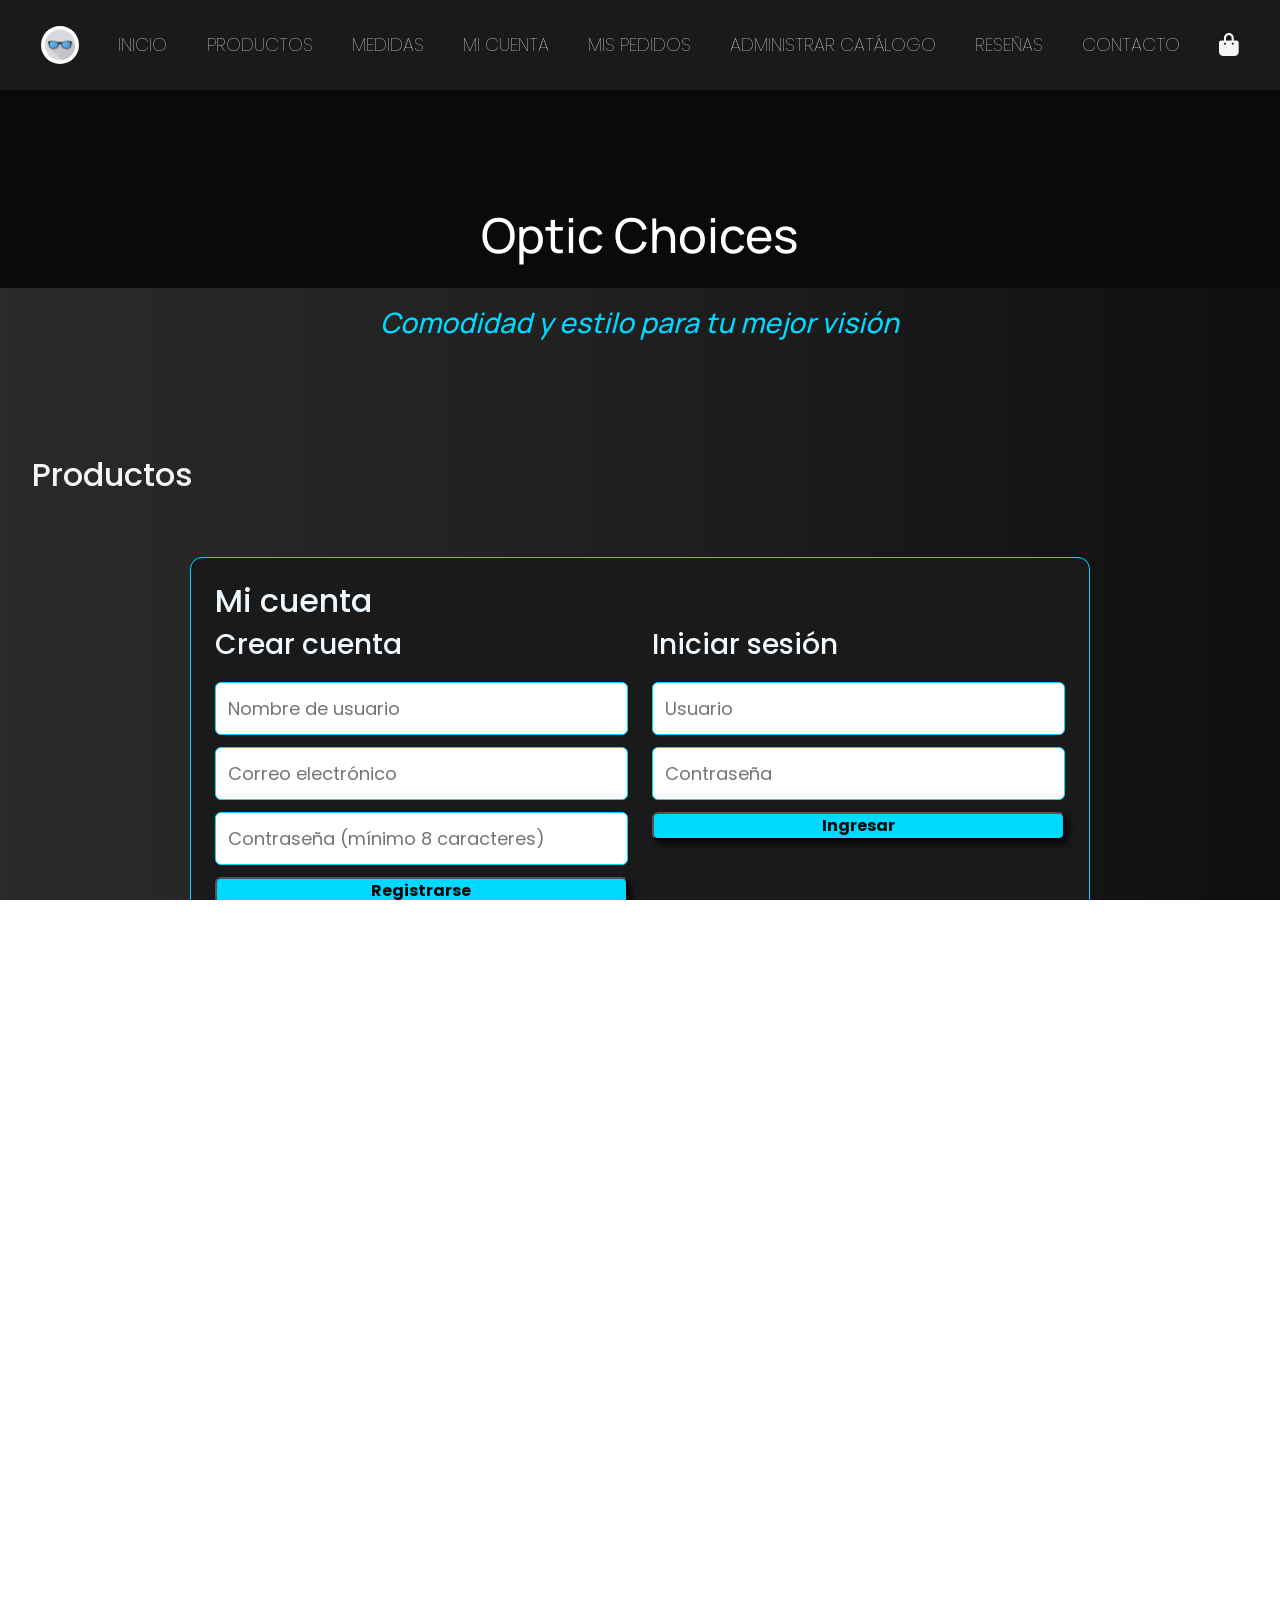
<file: optica_frontend/index.html>
<!DOCTYPE html>
<html lang="es">

<head>
    <link
        href="https://fonts.googleapis.com/css2?family=Poppins:wght@400;500;600&family=Inter:wght@400;500&family=Plus+Jakarta+Sans:wght@300;400;500;600;700&family=Manrope:wght@400;600;700&display=swap"
        rel="stylesheet">
    <link rel="stylesheet" href="https://cdnjs.cloudflare.com/ajax/libs/font-awesome/6.0.0-beta3/css/all.min.css">
    <meta charset="UTF-8">
    <meta name="viewport" content="width=device-width, initial-scale=1.0">
    <link href="https://cdn.jsdelivr.net/npm/bootstrap@5.3.8/dist/css/bootstrap.min.css" rel="stylesheet"
        integrity="sha384-sRIl4kxILFvY47J16cr9ZwB07vP4J8+LH7qKQnuqkuIAvNWLzeN8tE5YBujZqJLB" crossorigin="anonymous">
    <link rel="stylesheet" href="style.css">
    <title>Optic_Choices</title>
</head>

<body>
    <header id="header_content">
        <section class="top_line">
            <h1>Optic Choices</h1>
        </section>
        <h2>Comodidad y estilo para tu mejor visión</h2>
        <div class="menu-nav">
            <input type="checkbox" id="menu-toggle">
            <label for="menu-toggle" class="menu-icon">&#9776;</label>
            <nav>
                <ul>
                    <li>
                        <a href="index.html" target="_self">
                            <img src="./pictures/logo_3.jpg" alt="Logo del sitio">
                        </a>
                    </li>
                    <li><a href="index.html">Inicio</a></li>
                    <li><a href="#productos">Productos</a></li>
                    <li><a href="./pictures/medidas.jpg" target="_blank"
                            aria-label="Diagrama de un par de anteojos visto de frente y de costado que muestra las dimensiones principales: ancho total 136 mm, ancho del cristal 54 mm, alto del cristal 40 mm, puente de 18 mm y patillas de 140 mm.">Medidas</a>
                    </li>
                    <li class="nav-item"><a class="nav-link" href="#mi-cuenta">Mi cuenta</a></li>
                    <li class="nav-item"><a class="nav-link" href="#mis-pedidos">Mis pedidos</a></li>
                    <li><a href="./admin.html">Administrar catálogo</a></li>
                    <li><a href="#resenias" target="_self">Reseñas</a></li>
                    <li><a href="#contact" target="_self">Contacto</a></li>
                    <li><a href="#carrito"><i class="fa fa-shopping-bag fa-lg" aria-hidden="true"></i></a></li>
                </ul>
            </nav>
        </div>
    </header>
    <main>
        <section id="productos">
            <h2 class="h2_productos">Productos</h2>
            <section id="mi-cuenta" class="seccion-usuarios">
                <h2>Mi cuenta</h2>
                <div class="formularios-usuarios">
                    <form id="registro-form">
                        <h3>Crear cuenta</h3>
                        <input type="text" id="registro-usuario" placeholder="Nombre de usuario" required>
                        <input type="email" id="registro-email" placeholder="Correo electrónico" required>
                        <input type="password" id="registro-clave" placeholder="Contraseña (mínimo 8 caracteres)"
                            minlength="8" required>
                        <button type="submit" class="btn-primary-custom">
                            Registrarse
                        </button>
                    </form>
                    <form id="login-cliente-form">
                        <h3>Iniciar sesión</h3>
                        <input type="text" id="cliente-usuario" placeholder="Usuario" required>
                        <input type="password" id="cliente-clave" placeholder="Contraseña" required>
                        <button type="submit" class="btn-primary-custom">
                            Ingresar
                        </button>
                    </form>
                </div>
                <p id="auth-cliente-status" role="status"></p>
                <div id="cliente-sesion" hidden>
                    <span id="cliente-nombre"></span>
                    <button type="button" id="cliente-logout">
                        Cerrar sesión
                    </button>
                </div>
            </section>
            <div class="buscador">
                <label for="buscarProducto">Buscar producto</label>
                <input type="search" id="buscarProducto" placeholder="Buscar por nombre..." autocomplete="off">
                <label for="filtrarCategoria">Categoría</label>
                <select id="filtrarCategoria">
                    <option value="">Todas las categorías</option>
                </select>
            </div>
            <div class="catalogo">
            </div>
        </section>
        <section id="carrito">
            <h2 class="h2_carrito">Carrito de Compras</h2>
            <div class="container py-5">
                <div class="d-flex gap-2 mb-3 align-items-center justify-content-between">
                    <h2 class="mb-3 fs-4 text-light">Productos Elegidos</h2>
                    <span class="badge d-flex gap-3 justify-content-between p-2">
                        <i class="fa fs-4 fa-shopping-bag" aria-hidden="true"></i>
                        <span class="contador_compra fs-4">0</span>
                    </span>
                </div>
                <div class="row">
                    <div class="col">
                        <ul class="list-group">
                        </ul>
                    </div>
                </div>
                <div class="total d-flex justify-content-between mt-4">
                    <h5 class="text-light">Total: <span class="montoTotal" id="cart-total">$0,00</span></h5>
                    <div class="datos-pedido">
                        <label for="usuarioPedido">Nombre del cliente</label>
                        <input type="text" id="usuarioPedido" readonly>

                        <label for="emailPedido">Correo electrónico</label>
                        <input type="email" id="emailPedido" required>

                        <button type="button" id="confirmarPedido" class="btn-primary-custom">
                            Confirmar compra
                        </button>
                        <p id="pedido-estado" role="status"></p>
                    </div>
                    <button type="button" class="vaciarCarrito btn btn-primary-custom">Vaciar Carrito</button>
                    <!-- <button class="btn calcularMontoTotal btn-primary-custom">Calcular Total</button> -->
                </div>
                <section id="mis-pedidos" class="container py-5">
                    <h2 class="text-light">Mis pedidos</h2>
                    <p class="text-light">
                        Consultá el historial de tus compras.
                    </p>
                    <button type="button" id="ver-mis-pedidos" class="btn-primary-custom">
                        Actualizar pedidos
                    </button>
                    <p id="pedidos-estado" class="text-light mt-3" role="status"></p>
                    <ul id="lista-mis-pedidos" class="list-group mt-3">
                    </ul>
                </section>
            </div>
        </section>
        <section id="resenias">
            <h2>Reseñas</h2>
            <div class="resenias--contenedor">
                <article class="card-resenias">
                    <img src="./pictures/rostro1.jpg"
                        alt="Persona con gafas de sol modernas de lentes púrpura, capturada en un ambiente urbano con estética relajada.">
                    <div class="card--contenido">
                        <h3>Marisa</h3>
                        <p>
                            <i class="fa-solid fa-star"></i>
                            <i class="fa-solid fa-star"></i>
                            <i class="fa-solid fa-star"></i>
                            <i class="fa-solid fa-star-half-stroke"></i>
                            <i class="fa-regular fa-star"></i>
                        </p>
                        <p>25/04/2024</p>
                        <p>Excelente los productos y la atención. Estoy encantada con mis anteojos nuevos.</p>
                    </div>
                </article>
                <article class="card-resenias">
                    <img src="./pictures/rostro2.jpg"
                        alt="Persona con gafas de marco negro en una atmósfera nocturna cálida con iluminación decorativa de fondo.">
                    <div class="card--contenido">
                        <h3>Esteban</h3>
                        <p>
                            <i class="fa-solid fa-star"></i>
                            <i class="fa-solid fa-star"></i>
                            <i class="fa-solid fa-star-half-stroke"></i>
                            <i class="fa-regular fa-star"></i>
                            <i class="fa-regular fa-star"></i>
                        </p>
                        <p>01/08/2024</p>
                        <p>Muy lindos productos pero tienen pocas marcas.</p>
                    </div>
                </article>
                <article class="card-resenias">
                    <img src="./pictures/rostro3.jpg"
                        alt="Mujer de perfil mirando a la cámara, con gafas redondas de carey, pendientes circulares dorados y capa beige con ribetes negros, fondo de pared de piedra desenfocada.">
                    <div class="card--contenido">
                        <h3>Lula</h3>
                        <p>
                            <i class="fa-solid fa-star"></i>
                            <i class="fa-solid fa-star"></i>
                            <i class="fa-solid fa-star"></i>
                            <i class="fa-solid fa-star"></i>
                            <i class="fa-solid fa-star-half-stroke"></i>
                        </p>
                        <p>25/11/2024</p>
                        <p>Ame los anteojos. Y me llegaron rapidisimo. Muy buena atención.</p>
                    </div>
                </article>
                <article class="card-resenias">
                    <img src="./pictures/rostro4.jpg"
                        alt="Primer plano de mujer mirando hacia arriba con gafas redondas transparentes, fondo urbano con luces desenfocadas y ambiente cálido.">
                    <div class="card--contenido">
                        <h3>Julieta</h3>
                        <p>
                            <i class="fa-solid fa-star"></i>
                            <i class="fa-solid fa-star"></i>
                            <i class="fa-solid fa-star"></i>
                            <i class="fa-solid fa-star"></i>
                            <i class="fa-regular fa-star"></i>
                        </p>
                        <p>14/06/2025</p>
                        <p>Geniales los marcos, son hermosos. Y la asesoria es muy completa.</p>
                    </div>
                </article>
                <article class="card-resenias">
                    <img src="./pictures/rostro5.jpg"
                        alt="Hombre con gafas de sol negras en una playa, con montaña y ciudad desenfocadas al fondo, usando remera oscura y buzo gris anudado sobre los hombros.">
                    <div class="card--contenido">
                        <h3>Martin</h3>
                        <p>
                            <i class="fa-solid fa-star"></i>
                            <i class="fa-solid fa-star"></i>
                            <i class="fa-solid fa-star"></i>
                            <i class="fa-solid fa-star"></i>
                            <i class="fa-regular fa-star"></i>
                        </p>
                        <p>10/10/2025</p>
                        <p>Excelente atención, encontré lo que buscaba. No tardaron nada en llegarme.</p>
                    </div>
                </article>
                <article class="card-resenias">
                    <img src="./pictures/rostro6.jpg"
                        alt="Primer plano de mujer sonriente con gafas cuadradas, cabello ondulado y chaqueta de jean azul, apoyando el mentón en la mano, con pared de ladrillos desenfocada de fondo.">
                    <div class="card--contenido">
                        <h3>Sofia</h3>
                        <p>
                            <i class="fa-solid fa-star"></i>
                            <i class="fa-solid fa-star"></i>
                            <i class="fa-regular fa-star"></i>
                            <i class="fa-regular fa-star"></i>
                            <i class="fa-regular fa-star"></i>
                        </p>
                        <p>04/12/2025</p>
                        <p>Buena atención, pero los marcos no salieron buenos. Igual me los cambiaron sin problemas.</p>
                    </div>
                </article>
            </div>
        </section>
        <section id="contact">
            <h2 class="h2_contacto">Contacto</h2>
            <div class="contact_section">
                <div class="datos_contacto">
                    <h2>¿En qué podemos ayudarte?</h2>
                    <ul>
                        <li>Local 67. Calle 70 #325. La Plata. Buenos Aires</li>
                        <li>
                            <a href="https://wa.me/5491141852361" target="_blank" aria-label="WhatsApp">
                                <i class="fab fa-whatsapp" aria-hidden="true"></i> Whatsapp: +54 9 11 4185 2361</a>
                        </li>
                        <li>
                            <a href="https://www.instagram.com/optic_choices" target="_blank" aria-label="Instagram">
                                <i class="fab fa-instagram" aria-hidden="true"></i> Instagram: @optic.choises</a>
                        </li>
                        <li>
                            <a href="mailto:contacto@tienda.com" aria-label="Email">
                                <i class="fas fa-envelope" aria-hidden="true"></i> Email: contacto@tienda.com</a>
                        </li>
                        <li>
                            <a href="tel:+541114567891" aria-label="Teléfono">
                                <i class="fas fa-phone" aria-hidden="true"></i> Teléfono: +54 11 1456 7891</a>
                        </li>
                    </ul>
                </div>
                <form class="formulario" action="https://formspree.io/f/mldwvzwb" method="POST" autocomplete="on">
                    <input type="hidden" name="_redirect" value="https://tusitio.com/gracias.html">
                    <div class="form_">
                        <label for="nombre">Nombre: </label>
                        <input type="text" id="nombre" name="nombre" required placeholder="Tu nombre">
                    </div>
                    <div class="form_">
                        <label for="email">Email: </label>
                        <input type="email" id="email" name="email" required placeholder="tuemail@mailserver.com">
                    </div>
                    <div class="form_">
                        <label for="mensaje">Mensaje: </label>
                        <textarea type="text" name="mensaje" required></textarea>
                    </div>
                    <button class="btn-primary-custom" type="submit">Enviar</button>
                </form>
                <iframe class="mapa"
                    src="https://www.google.com/maps/embed?pb=!1m18!1m12!1m3!1d3271.2974645379622!2d-57.92729702426757!3d-34.924075974487565!2m3!1f0!2f0!3f0!3m2!1i1024!2i768!4f13.1!3m3!1m2!1s0x95a2e8a901b6347d%3A0xd01e54dd6e9ef08c!2sC.%2070%20325%2C%20B1904%20BFM%2C%20Provincia%20de%20Buenos%20Aires!5e0!3m2!1sen!2sar!4v1760299149645!5m2!1sen!2sar"
                    width="400" height="250" style="border:0;" allowfullscreen="" loading="lazy" decoding="async"
                    referrerpolicy="no-referrer-when-downgrade">
                </iframe>
            </div>
        </section>
    </main>
    <footer class="footer_content">
        <p>© 2025 Optic Choices. Todos los derechos reservados.</p>
    </footer>
    <script src="script.js"></script>
    <script src="https://cdn.jsdelivr.net/npm/bootstrap@5.3.8/dist/js/bootstrap.bundle.min.js"
        integrity="sha384-FKyoEForCGlyvwx9Hj09JcYn3nv7wiPVlz7YYwJrWVcXK/BmnVDxM+D2scQbITxI" crossorigin="anonymous">
        </script>
</body>

</html>
</file>
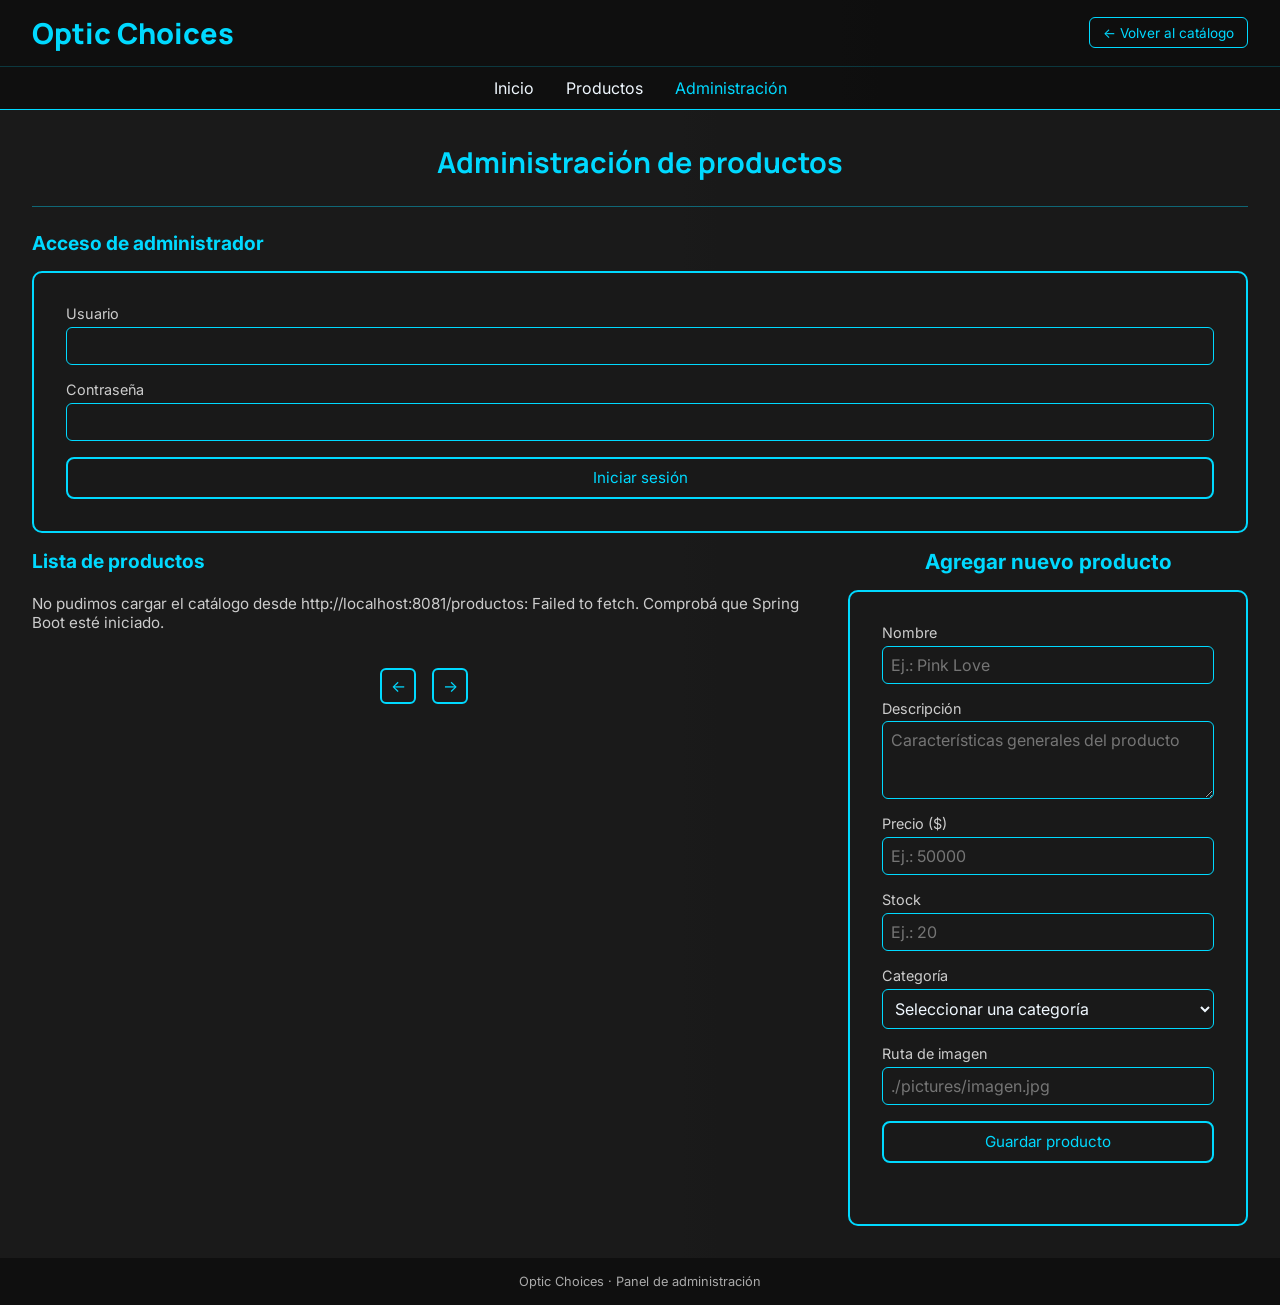
<file: optica_frontend/admin.html>
<!doctype html>
<html lang="es">

<head>
  <meta charset="utf-8">
  <meta name="viewport" content="width=device-width, initial-scale=1">
  <meta name="theme-color" content="#0f0f0f">
  <title>Administración de productos | Optic Choices</title>
  <link rel="preconnect" href="https://fonts.googleapis.com">
  <link rel="preconnect" href="https://fonts.gstatic.com" crossorigin>
  <link
    href="https://fonts.googleapis.com/css2?family=Inter:wght@400;500;600;700&family=Manrope:wght@600;700;800&family=Poppins:wght@400;500;600&display=swap"
    rel="stylesheet">
  <link rel="stylesheet" href="./admin.css">
  <script src="./admin.js" defer></script>
</head>

<body>
  <header class="top-header">
    <div class="top-bar">
      <a class="brand" href="./index.html">Optic Choices</a>
      <a class="return-link" href="./index.html">← Volver al catálogo</a>
    </div>
    <nav class="main-nav" aria-label="Navegación principal">
      <a href="./index.html">Inicio</a>
      <a href="./index.html#catalogo">Productos</a>
      <span class="active-link" aria-current="page">Administración</span>
    </nav>
  </header>

  <main class="admin-container">
    <h1>Administración de productos</h1>
    <hr class="divider">
    <section id="login-panel">
      <h2>Acceso de administrador</h2>

      <form id="login-form" class="product-form">
        <div class="field">
          <label for="login-user">Usuario</label>
          <input id="login-user" type="text" required>
        </div>

        <div class="field">
          <label for="login-password">Contraseña</label>
          <input id="login-password" type="password" required>
        </div>

        <button type="submit" class="primary-button">
          Iniciar sesión
        </button>
      </form>
    </section>

    <button id="logout-admin" class="outline-button" type="button" hidden>
      Cerrar sesión
    </button>

    <p id="login-status" role="status"></p>
    <!-- <div class="status-notice" role="note">Vista de integración: el catálogo se carga desde Spring Boot. Guardar y eliminar productos quedarán habilitados cuando conectemos los endpoints protegidos con JWT.</div> -->
    <div class="content">
      <section class="list-section" aria-labelledby="products-heading">
        <div class="section-header">
          <h2 id="products-heading">Lista de productos</h2>
          <span id="product-counter" class="counter"></span>
        </div>
        <p id="status" class="message" role="status" aria-live="polite">Cargando productos...</p>
        <ul id="product-list" class="products-list" aria-label="Productos del catálogo"></ul>
        <nav class="pagination" aria-label="Páginas del catálogo">
          <button id="prev-page" class="page-button" type="button" aria-label="Página anterior">←</button>
          <div id="page-numbers" class="page-numbers"></div>
          <button id="next-page" class="page-button" type="button" aria-label="Página siguiente">→</button>
        </nav>
      </section>

      <aside class="form-section" aria-labelledby="form-heading">
        <h2 id="form-heading">Agregar nuevo producto</h2>
        <form id="product-form" class="product-form">
          <div class="field"><label for="product-name">Nombre</label><input id="product-name" name="nombre" type="text"
              placeholder="Ej.: Pink Love" required maxlength="100"></div>
          <div class="field"><label for="product-description">Descripción</label><textarea id="product-description"
              name="descripcion" placeholder="Características generales del producto" rows="3"></textarea></div>
          <div class="field"><label for="product-price">Precio ($)</label><input id="product-price" name="precio"
              type="number" min="0.01" step="0.01" placeholder="Ej.: 50000" required></div>
          <div class="field"><label for="product-stock">Stock</label><input id="product-stock" name="stock"
              type="number" min="0" step="1" placeholder="Ej.: 20" required></div>
          <div class="field"><label for="product-category">Categoría</label><select id="product-category"
              name="categoria" required>
              <option value="">Seleccionar una categoría</option>
            </select></div>
          <div class="field"><label for="product-image">Ruta de imagen</label><input id="product-image"
              name="rutaImagen" type="text" placeholder="./pictures/imagen.jpg"></div>
          <div class="image-preview" id="image-preview" hidden><img id="preview-img"
              alt="Vista previa de la imagen del producto"></div>
          <div class="form-actions"><button id="cancel-edit" class="outline-button" type="button" hidden>Cancelar
              edición</button><button class="primary-button" type="submit" id="save-product">Guardar producto</button>
          </div>
          <p id="form-status" class="form-status" role="status" aria-live="polite"></p>
        </form>
      </aside>
    </div>
  </main>
  <footer class="footer">Optic Choices · Panel de administración</footer>
</body>

</html>
</file>
<file: optica_frontend/style.css>
* {
  margin: 0;
  padding: 0;
  list-style: none;
  scroll-behavior: smooth;
}

html, body {
  overflow-x: hidden;
}

a {
  color:white;
  text-decoration: none;
}

html {
  scroll-padding-top: 10vh;
}

/*BOTONES GENERALES________________________________________________________*/

.btn-primary-custom {
  width: 100%;
  font-family: "Poppins", sans-serif;
  font-weight: 700;
  font-size: 1rem;
  cursor: pointer;
  color: #0a0a0a;
  background-color: #00d9ff;
  border-radius: 6px;
  box-shadow: 4px 4px 6px rgba(0,0,0,0.7);
  transition: 0.3s;
  box-sizing: border-box;
  text-align: center;
  white-space: nowrap;
  text-overflow: ellipsis;
  min-width: fit-content;
}

.btn-primary-custom:hover {
  background-color: #00ff88;
  transform: translateY(-5px);
  box-shadow: 10px 10px 15px rgba(0,217,255,0.5);
}


/*HEADER________________________________________________________*/

header {
  grid-column: 1 / 4;
  grid-row: 1;
  margin: 0;
  padding: 0;
  position: relative;
}

.top_line {
  display: flex;
  flex-wrap: wrap;
  justify-content: center;
  background-color: #0a0a0a;
  padding: 0.5rem;
  padding-top: 12vh;
  margin-top: 0;
}

.top_line h1 {
    font-family: 'Manrope', sans-serif;
    font-size: 3rem;
    color: white;
    padding: 0.5rem 1rem;
}

header h2 {
    font-size: 1.75rem; 
    font-family: 'Manrope', sans-serif;
    font-style: italic;
    text-align: center;
    margin-top: 2vh;
    margin-left: 15vw;
    margin-right: 15vw;
    color: #00d9ff;
}

#menu-toggle {
  display: none;
}

.menu-icon {
  display: none;
  color: aliceblue;
  font-size: 1.2rem;
  cursor: pointer;
  padding: 10px 20px;
}

.menu-icon::after{
  font-weight: bold;
}

.menu-nav {
  position: fixed;
  top: 0;
  left: 0;
  width: 100vw;
  min-height: 10vh;
  padding: 0.3rem 0;
  display: grid;
  flex-wrap: wrap;
  justify-content: center;
  grid-template-columns: 1fr;
  align-items: center;
  background-color: #1a1a1a;
  z-index: 1000;
}

.menu-nav ul {
  margin: 0;
  display: flex;
  align-items: center;
  flex-wrap: wrap;
  justify-content: space-evenly;
  gap: 2vh;
  width: 100vw;
  padding: 10px 20px;
  list-style: none;
}

.menu-nav li a {
  text-decoration: none;
  color: whitesmoke;
  font-family: 'Poppins', sans-serif;
  text-transform: uppercase;
  font-size: 2vh;
  font-weight: 100;
  transition: 0.5s;
  white-space: nowrap;
}

.menu-nav img{
  width: 3vw;
  height: auto;
  border-radius: 50%;
}

.menu-nav li a:hover {
  font-weight: 500;
  text-shadow: 15px 15px 25px rgba(0,217,255,0.8);
}


/*BODY__________________________________________________________*/


body {
  padding-top: 10vh;
  margin: 0;
  display: grid;
  grid-template-columns: 1fr 1fr 1fr;
  grid-template-rows: auto 1fr auto;
  gap: 0.1vw;
  font-family: 'Poppins', sans-serif;
  background: linear-gradient(90deg, #2a2a2a, #1f1f1f, #0f0f0f);
  width: 100vw;
  height: 100vh;
  font-weight: 400;
  font-size: 2vh;
}


main {
  grid-column: 1 / 4;
  grid-row: 2;
}


.h2_productos {
  padding: 2rem;
  padding-top: 12vh;
  color: whitesmoke;
}

.buscador {
    display: flex;
    align-items: center;
    justify-content: center;
    gap: 15px;
    margin: 0 auto 20px;
    padding: 0 20px;
    color: aliceblue;
}

.buscador input {
    width: min(100%, 400px);
    padding: 12px 16px;
    border: 2px solid #00d9ff;
    border-radius: 8px;
    background-color: #1a1a1a;
    color: white;
    font-family: "Poppins", sans-serif;
    font-size: 1rem;
}

.buscador input:focus {
    outline: none;
    border-color: #00ff88;
}

.buscador {
    flex-wrap: wrap;
}

.buscador select {
    appearance: none;
    -webkit-appearance: none;

    padding: 12px 45px 12px 16px;
    border: 2px solid #00d9ff;
    border-radius: 8px;
    background-color: #1a1a1a;
    color: white;
    font-family: "Poppins", sans-serif;
    font-size: 1rem;

    background-image: url("data:image/svg+xml,%3Csvg xmlns='http://www.w3.org/2000/svg' width='12' height='8' viewBox='0 0 12 8'%3E%3Cpath d='M1 1l5 5 5-5' fill='none' stroke='%2300d9ff' stroke-width='2' stroke-linecap='round'/%3E%3C/svg%3E");
    background-repeat: no-repeat;
    background-position: right 16px center;
    background-size: 12px;
}

.buscador select option {
    background-color: #1a1a1a;
    color: #00d9ff;
}

.buscador select option:checked {
    background-color: #00d9ff;
    color: #0a0a0a;
}

.seccion-usuarios {
    max-width: 900px;
    margin: 30px auto;
    padding: 24px;
    background-color: #1a1a1a;
    border: 1px solid #00d9ff;
    border-radius: 12px;
    color: aliceblue;
}

.formularios-usuarios {
    display: flex;
    flex-wrap: wrap;
    gap: 24px;
}

.formularios-usuarios form {
    flex: 1 1 250px;
    display: flex;
    flex-direction: column;
    gap: 12px;
}

.formularios-usuarios input {
    padding: 12px;
    border: 1px solid #00d9ff;
    border-radius: 6px;
}

.seccion-usuarios [hidden] {
    display: none !important;
}

.catalogo {
    display: grid;
    grid-template-columns: repeat(3, minmax(0, 1fr));
    gap: 24px;
    max-width: 1350px;
    margin: 0 auto;
    padding: 24px;
}

.producto {
    width: 100%;
    box-sizing: border-box;
    display: flex;
    flex-direction: column;
    align-items: center;
    gap: 0.75rem;
    padding: 1rem;

    background-color: #1a1a1a;
    color: aliceblue;
    border: 2px solid #00d9ff;
    border-radius: 10px;
    text-align: center;

    transition: transform 0.3s ease, box-shadow 0.3s ease;
}

.producto:hover {
    transform: translateY(-5px);
    box-shadow: 0 8px 24px rgba(0, 217, 255, 0.25);
}

/* .producto {
  width: 30rem;
  border: 2px solid #00d9ff;
  background-color: rgba(26, 26, 26, 0.95);
  display: flex;
  flex-direction: column;
  align-items: center;
  justify-content: space-evenly;
  gap: 0.5rem;
  padding: 0.5rem;
  color: aliceblue;
  border-radius: 10px;
} */

.producto h3{
  font-family: "Inter", sans-serif;
  font-size: 1.5rem;
  text-align: center;
}

.producto .categoria_producto {
    color: #00d9ff;
    font-size: 0.9rem;
    font-weight: 500;
    text-align: center;
}

.producto .description_product{
  text-align: center;
  font-family: "Inter", sans-serif;
  /* font-style: italic; */
  font-size: 1rem;
  font-weight: 600;
  color: aliceblue;
  cursor: pointer;
  transition: 0.3s; 
}

/* .producto .description_product:hover{
  color: #00ff88;
}  */

.producto .contenedor_descripcion{
  font-family: "Inter", sans-serif;
  font-size: 1rem;
  text-align: center;
  font-style: italic;
}

.producto .precio{
  font-family: "Inter", sans-serif;
  font-size: 1rem;
  padding: 3vh;
  padding: 0.5rem;
}

.producto img {
  width: 100%;
  height: 250px;
  object-fit: cover;
  display: block;
  border-radius: 15px;
}
/* 
.catalogo{
  display: flex;
  flex-wrap: wrap;
  justify-content: center;
  margin-top: 0.5rem;
  padding: 20px;
  gap: 15px;
  box-sizing: border-box;
} */

#carrito .btn-primary-custom{
  width: auto;
  padding: 0.4rem 0.8rem;
  font-size: 0.9rem;
}
#carrito .btn-primary-custom:hover{color: #0a0a0a;}

#carrito .total {
  gap: 6px;
  flex-wrap: wrap;
}

.h2_carrito{
  padding: 2rem;
  padding-top: 12vh;
  color: rgb(245, 245, 245);
}

#resenias h2 {
  padding: 2rem;
  padding-top: 12vh;
  color: whitesmoke;
}

.resenias--contenedor{
  padding: 3rem;
  display: grid;
  grid-template-columns: repeat(auto-fit, minmax(24rem, 1fr));
  gap: 4rem;
  justify-content: center;
  justify-items: center;
}

.card--content{  
  display: flex;
  flex-direction: column;
  justify-content: center;
  gap: 1rem;
  margin-top: 1rem;}

.card-resenias {
  padding: 3rem;
  margin-top: 5vh;
  width: 20rem;
  height: 25rem;
  text-align: center;
  border: 2px #00d9ff solid;
  border-radius: 10%;
  background-color: #1a1a1a;
  color: rgb(244, 238, 230);
  font-family: "Poppins", sans-serif;
  font-weight: 300;
  font-size: 1rem;
  box-shadow: 1px 1px 6px rgba(0,0,0,0.7);
  transition: transform 0.3s ease, box-shadow 0.3s ease, background-color 0.3s ease;
}

.card-resenias img{
  width: 100px;
  height: 100px;
  object-fit: cover;
  border-radius: 50%;
}

.card-resenias:hover{
  background-color: #0a0a0a;
  transform: translateY(-5px);
  opacity: 1;
  box-shadow: 10px 10px 15px rgba(0,217,255,0.5);
}

.formulario .form_ {
  display: block;
  margin-bottom: 6px;
  font-weight: 500;
}

.formulario .form_ input,
.formulario .form_ textarea {
  width: 100%;
  padding: 10px;
  font-size: 1rem;
  box-sizing: border-box;
}

#contact .h2_contacto {
  padding: 2rem;
  padding-top: 12vh;
  color: whitesmoke;
}

.contact_section {
  margin: 1% auto;
  display: flex;
  justify-content: center;
  align-items: center;
  flex-wrap: wrap;
  gap: 40px;
  color: whitesmoke;
  padding: 20px;
  width: 100%;
  box-sizing: border-box;
}

.contact_section > *{
  flex: 1;
  min-width: 300px;
  border: 0;
  box-sizing: border-box;
  border-radius: 8px;
}

.contact_section iframe{
  margin-top: 1rem;
}

/*Footer________________________________________________________*/

footer {
  grid-column: 1 / 4;
  grid-row: 3;
}

.footer_content p {
    font-size: 15px;
    font-family: 'Poppins', sans-serif;
    text-transform: uppercase;
    color: #00ff88;
    text-align: center;
}


/*Queries________________________________________________________*/

@media (max-width: 768px) {

  .menu-icon {
    display: block;
    position: fixed;
    top: 5px;
    right: 5px;
    font-size: 1rem;
    cursor: pointer;
    z-index: 1000;
    background-color: rgba(26, 26, 26, 0.9);
    padding: 6px 6px;
    border-radius: 5px;
  }

  .menu-nav {
    position: static;
    background: none !important;
  }

  .menu-nav nav ul {
    display: none;
    flex-direction: row;
    background-color: #1a1a1a;
    border-radius: 10px;
    position: fixed;
    top: 0;
    left: 0;
    width: 92vw;
    white-space: nowrap;
    padding: 0.1rem;
    z-index: 1000;
  }

  .menu-nav nav ul li {
    list-style: none;
    display: inline-block;
  }

  .menu-nav nav ul li:first-child {
    display: none;
  }

  .menu-nav nav ul li a {
    color: aliceblue;
    padding: 0.3rem 0.6rem;
    display: inline-block;
    text-decoration: none;
    font-size: 0.65rem;
  }

  #menu-toggle:checked + .menu-icon + nav ul {
    display: flex;
  }

  #menu-toggle {
    display: none !important;
  }

  .video-section{
    display: none;
  }

  .top_line{
    flex-direction: column;
    align-items: center;
    text-align: center;
  }

  .top_line h1{
    font-size: 2rem;
    background-color: transparent;
    margin-top: 0.5rem;
  }

  .top_line img{
    width: 80px;
    margin-bottom: 0.5rem;
  }

  .top_line .carrito_de_compras{
    position: static;
    margin: 0.5rem 0;
  }
   
  #resenias {
    padding: 1rem;
  }
  
  .card {
    width: 70%;
    height: auto;
    margin-top: 2rem;
    padding: 2rem;
  }

  #resenias h2 {
    padding: 1rem;
    margin-top: 7vh;
  }

}

@media (max-width: 900px) {
  main{
    grid-template-columns: repeat(2, 1fr);
  }
}

@media (max-width: 1200px) {
  main{
    grid-template-columns: repeat(4, 1fr);
  }
}

@media (max-width: 600px) {
    .catalogo {
        grid-template-columns: 1fr;
    }
}
</file>
<file: optica_frontend/admin.css>
/* Adaptación fiel del diseño original de:
   Dashboard.module.css + FormProduct.module.css + Header.module.css
   src.zip, proyecto React Optic Choices.
   Se encapsulan los selectores para evitar modificar style.css del catálogo. */
:root{--cyan:#00d9ff;--dark:#0f0f0f;--panel:rgba(26,26,26,.95);--light:aliceblue;--red:#ff4d4d}
*{box-sizing:border-box}
html,body{margin:0;min-height:100%;}
body{font-family:"Inter",sans-serif;background:linear-gradient(90deg,#2a2a2a,#1f1f1f,#0f0f0f);color:var(--light)}
button,input,select,textarea{font:inherit}
button{cursor:pointer}
a{text-decoration:none}
.top-header{background:rgba(15,15,15,.98);color:white;border-bottom:1px solid var(--cyan)}
.top-bar{display:flex;align-items:center;justify-content:space-between;gap:1rem;padding:.8rem 2rem;border-bottom:1px solid rgba(0,217,255,.2)}
.brand{font-family:Manrope,sans-serif;font-size:1.8rem;font-weight:800;white-space:nowrap;color:var(--cyan)}
.return-link{border:1px solid var(--cyan);color:var(--cyan);padding:.4rem .8rem;border-radius:6px;font-size:.85rem;transition:.2s}
.return-link:hover{background:var(--cyan);color:var(--dark)}
.main-nav{display:flex;align-items:center;justify-content:center;gap:2rem;padding:.7rem 2rem}
.main-nav a,.main-nav span{color:var(--light);font-size:1rem}
.main-nav a:hover,.main-nav .active-link{color:var(--cyan)}
.admin-container{background:var(--panel);min-height:calc(100vh - 147px);padding:2rem;color:var(--light)}
.admin-container h1{text-align:center;font-family:Manrope,sans-serif;font-size:1.8rem;color:var(--cyan);margin:0 0 1rem}
.admin-container h2{font-size:1.2rem;color:var(--cyan);margin:0 0 1rem;font-weight:700}
.divider{border:0;border-top:1px solid var(--cyan);margin:1.5rem 0;opacity:.4}
.status-notice{max-width:1100px;margin:0 auto 1.5rem;padding:.7rem 1rem;border-left:3px solid var(--cyan);background:rgba(0,217,255,.055);color:#ccc;font-size:.85rem;line-height:1.5}
.content{display:flex;gap:2rem;align-items:flex-start;width:100%}
.list-section{flex:1;min-width:0;display:flex;flex-direction:column}
.section-header{display:flex;align-items:baseline;justify-content:space-between;gap:1rem}
.counter{color:#aaa;font-size:.8rem}
.products-list{list-style:none;margin:0;padding:0;display:flex;flex-wrap:wrap;gap:1.5rem;justify-content:flex-start}
.product-card{width:220px;border:2px solid var(--cyan);background:var(--panel);display:flex;flex-direction:column;align-items:center;padding:.8rem;gap:.5rem;color:var(--light);border-radius:10px;overflow:hidden;transition:transform .2s,box-shadow .2s}
.product-card:hover{transform:translateY(-8px);box-shadow:0 8px 20px rgba(0,217,255,.7)}
.product-image{width:100%;height:140px;object-fit:cover;border-radius:8px;background:#111}
.product-info{display:flex;flex-direction:column;align-items:center;gap:.25rem;width:100%;min-height:65px}
.product-name{font-size:1rem;font-weight:600;color:var(--light);text-align:center;overflow-wrap:anywhere}
.product-price{color:var(--cyan);font-size:.9rem}
.product-category{color:#ccc;font-size:.75rem;text-align:center;text-transform:capitalize}
.product-actions{display:flex;gap:.5rem;width:100%;margin-top:auto}
.btn-edit,.btn-delete{flex:1;padding:.4rem;border:2px solid;border-radius:6px;font-size:.8rem;transition:.2s;background:transparent}
.btn-edit{border-color:var(--cyan);color:var(--cyan)}
.btn-edit:hover{background:var(--cyan);color:var(--dark);filter:drop-shadow(0 0 6px var(--cyan))}
.btn-delete{border-color:var(--red);color:var(--red)}
.btn-delete:hover{background:var(--red);color:var(--dark);filter:drop-shadow(0 0 6px var(--red))}
.message{font-size:.95rem;color:#ccc;min-height:1rem;margin:.3rem 0 .8rem}
.message:empty{display:none}
.pagination{display:flex;justify-content:center;align-items:center;gap:.5rem;padding:1.5rem 0}
.page-numbers{display:flex;gap:.3rem}
.page-button{background:transparent;border:2px solid var(--cyan);color:var(--cyan);width:36px;height:36px;border-radius:6px;font-size:1rem;transition:.2s}
.page-button:hover:not(:disabled),.page-button.current{background:var(--cyan);color:var(--dark)}
.page-button:disabled{opacity:.3;cursor:not-allowed}
.form-section{flex-shrink:0;width:400px;max-width:100%}
.form-section h2{text-align:center;font-size:1.3rem}
.product-form{background:var(--panel);border:2px solid var(--cyan);border-radius:10px;padding:2rem;display:flex;flex-direction:column;gap:1rem;width:100%;color:var(--light)}
.field{display:flex;flex-direction:column;gap:.3rem}
.field label{font-size:.9rem;color:#ccc}
.field input,.field textarea,.field select{background:transparent;border:1px solid var(--cyan);border-radius:6px;padding:.5rem;color:var(--light);font-size:1rem;outline:none;transition:.2s;width:100%}
.field input:focus,.field textarea:focus,.field select:focus{border-color:var(--cyan);box-shadow:0 0 6px rgba(0,255,136,.3)}
.field select option{background:#0f0f0f;color:var(--light)}
.field textarea{resize:vertical}
.field .hint{font-size:.73rem;color:#999;line-height:1.4}
.image-preview{text-align:center}
.image-preview img{max-width:100%;max-height:110px;border-radius:8px;object-fit:contain}
.form-actions{display:flex;gap:.5rem}
.primary-button,.outline-button{flex:1;padding:.6rem;background:transparent;border:2px solid var(--cyan);color:var(--cyan);border-radius:8px;font-size:.95rem;transition:.2s}
.primary-button:hover,.outline-button:hover{background:var(--cyan);color:var(--dark);filter:drop-shadow(0 0 6px #ffd700)}
.form-status{color:#ccc;min-height:1em;font-size:.85rem;line-height:1.5;margin:0}
.footer{padding:1rem;text-align:center;color:#aaa;background:var(--dark);font-size:.8rem}
@media(max-width:1100px){.content{flex-direction:column}.list-section,.form-section{width:100%}.form-section{max-width:600px;margin:auto}.products-list{justify-content:center}}
@media(max-width:768px){.admin-container{padding:1rem}.top-bar{padding:1rem}.main-nav{gap:1rem;flex-wrap:wrap}.product-card{width:100%;max-width:350px}}
@media(max-width:480px){.admin-container h1{font-size:1.3rem}.brand{font-size:1.35rem}.return-link{font-size:.72rem}.top-bar{padding:.7rem}.product-form{padding:1rem}.btn-edit,.btn-delete{padding:.6rem;font-size:.9rem}}
</file>
